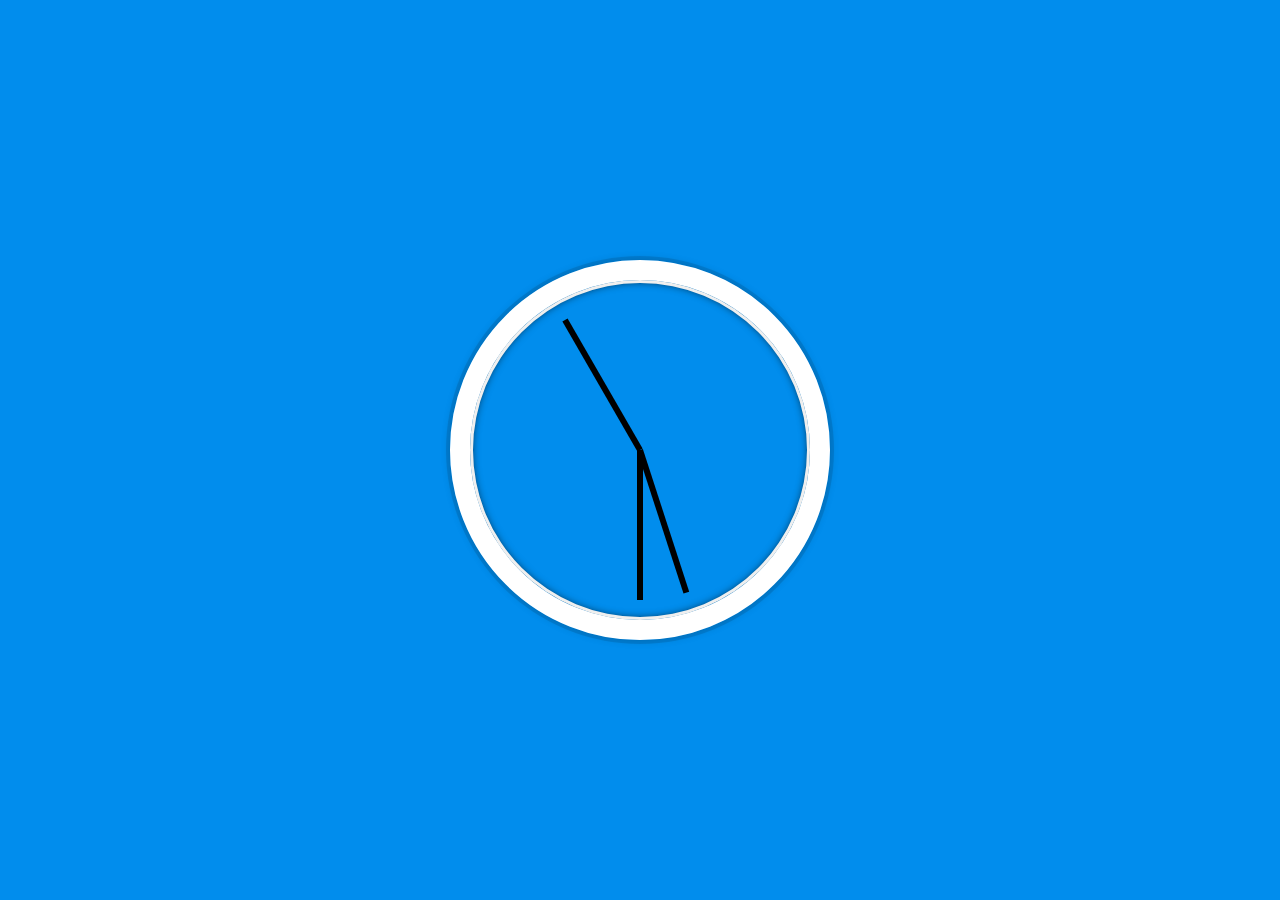
<file: 02 - JS and CSS Clock/index-AYCE.html>
<!DOCTYPE html>
<html lang="en">

<head>
    <meta charset="UTF-8">
    <title>JS + CSS Clock</title>
</head>

<body>


    <div class="clock">
        <div class="clock-face">
            <div class="hand hour-hand"></div>
            <div class="hand min-hand"></div>
            <div class="hand second-hand"></div>
        </div>
    </div>


    <style>
        html {
            background: #018DED url(http://unsplash.it/1500/1000?image=881&blur=5);
            background-size: cover;
            font-family: 'helvetica neue';
            text-align: center;
            font-size: 10px;
        }
        
        body {
            margin: 0;
            font-size: 2rem;
            display: flex;
            flex: 1;
            min-height: 100vh;
            align-items: center;
        }
        
        .clock {
            width: 30rem;
            height: 30rem;
            border: 20px solid white;
            border-radius: 50%;
            margin: 50px auto;
            position: relative;
            padding: 2rem;
            box-shadow: 0 0 0 4px rgba(0, 0, 0, 0.1), inset 0 0 0 3px #EFEFEF, inset 0 0 10px black, 0 0 10px rgba(0, 0, 0, 0.2);
        }
        
        .clock-face {
            position: relative;
            width: 100%;
            height: 100%;
            transform: translateY(-3px);
            /* account for the height of the clock hands */
        }
        
        .hand {
            width: 50%;
            height: 6px;
            background: black;
            position: absolute;
            top: 50%;
            transform-origin: 100%;
            transform: rotate(90deg);
            transition: all 0.05s;
            transition-timing-function: cubic-bezier(0.1, 2.7, 0.58, 1);
        }
    </style>

    <script>
        const secondHand = document.querySelector('.second-hand');
        const minHhand = document.querySelector('.min-hand');
        const hourHand = document.querySelector('.hour-hand');

        function setDate() {
            const now = new Date();
            const seconds = now.getSeconds();
            const mins = now.getMinutes();
            const hours = now.getHours();

            const secondsDegrees = ((seconds / 60) * 360) + 90;
            const minusDegrees = ((mins / 60) * 360) + 90;
            const hoursDegrees = ((hours / 12) * 360) + 90;

            secondHand.style.transform = 'rotate(' + secondsDegrees + 'deg)';
            minHhand.style.transform = 'rotate(' + minusDegrees + 'deg)';
            hourHand.style.transform = 'rotate(' + hoursDegrees + 'deg)';
        }

        setInterval(setDate, 1000);
    </script>
</body>

</html>
</file>
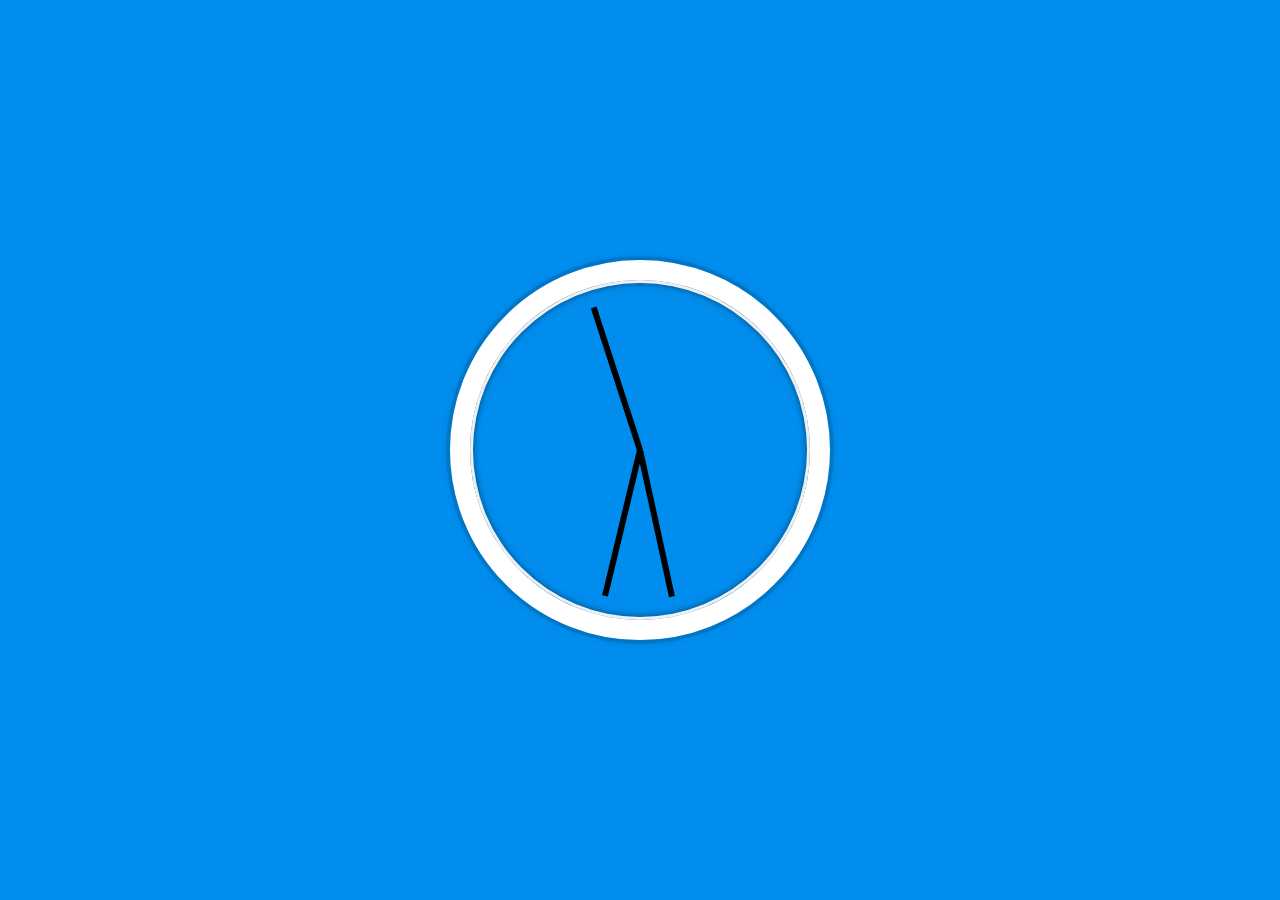
<file: 02 - JS and CSS Clock/index-FINISHED.html>
<!DOCTYPE html>
<html lang="en">
<head>
  <meta charset="UTF-8">
  <title>JS + CSS Clock</title>
</head>
<body>


    <div class="clock">
      <div class="clock-face">
        <div class="hand hour-hand"></div>
        <div class="hand min-hand"></div>
        <div class="hand second-hand"></div>
      </div>
    </div>


  <style>
    html {
      background: #018DED url(https://unsplash.it/1500/1000?image=881&blur=5);
      background-size: cover;
      font-family: 'helvetica neue';
      text-align: center;
      font-size: 10px;
    }

    body {
      margin: 0;
      font-size: 2rem;
      display: flex;
      flex: 1;
      min-height: 100vh;
      align-items: center;
    }

    .clock {
      width: 30rem;
      height: 30rem;
      border: 20px solid white;
      border-radius: 50%;
      margin: 50px auto;
      position: relative;
      padding: 2rem;
      box-shadow:
        0 0 0 4px rgba(0,0,0,0.1),
        inset 0 0 0 3px #EFEFEF,
        inset 0 0 10px black,
        0 0 10px rgba(0,0,0,0.2);
    }

    .clock-face {
      position: relative;
      width: 100%;
      height: 100%;
      transform: translateY(-3px); /* account for the height of the clock hands */
    }

    .hand {
      width: 50%;
      height: 6px;
      background: black;
      position: absolute;
      top: 50%;
      transform-origin: 100%;
      transform: rotate(90deg);
      transition: all 0.05s;
      transition-timing-function: cubic-bezier(0.1, 2.7, 0.58, 1);
    }
</style>

<script>
  const secondHand = document.querySelector('.second-hand');
  const minsHand = document.querySelector('.min-hand');
  const hourHand = document.querySelector('.hour-hand');

  function setDate() {
    const now = new Date();

    const seconds = now.getSeconds();
    const secondsDegrees = ((seconds / 60) * 360) + 90;
    secondHand.style.transform = `rotate(${secondsDegrees}deg)`;

    const mins = now.getMinutes();
    const minsDegrees = ((mins / 60) * 360) + ((seconds/60)*6) + 90;
    minsHand.style.transform = `rotate(${minsDegrees}deg)`;

    const hour = now.getHours();
    const hourDegrees = ((hour / 12) * 360) + ((mins/60)*30) + 90;
    hourHand.style.transform = `rotate(${hourDegrees}deg)`;
  }

  setInterval(setDate, 1000);

  setDate();

</script>
</body>
</html>
</file>
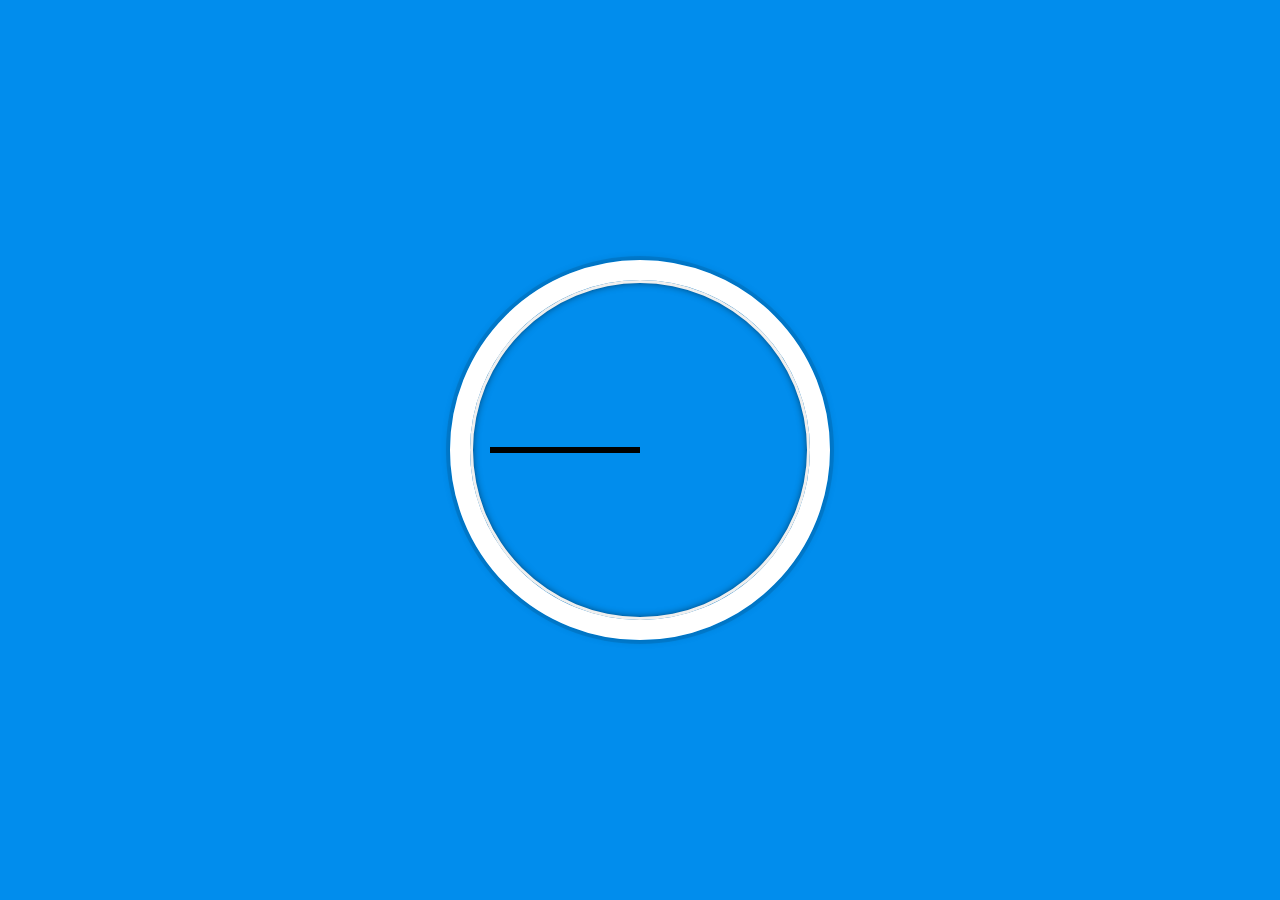
<file: 02 - JS and CSS Clock/index-START.html>
<!DOCTYPE html>
<html lang="en">
<head>
  <meta charset="UTF-8">
  <title>JS + CSS Clock</title>
</head>
<body>


    <div class="clock">
      <div class="clock-face">
        <div class="hand hour-hand"></div>
        <div class="hand min-hand"></div>
        <div class="hand second-hand"></div>
      </div>
    </div>


  <style>
    html {
      background: #018DED url(https://unsplash.it/1500/1000?image=881&blur=5);
      background-size: cover;
      font-family: 'helvetica neue';
      text-align: center;
      font-size: 10px;
    }

    body {
      margin: 0;
      font-size: 2rem;
      display: flex;
      flex: 1;
      min-height: 100vh;
      align-items: center;
    }

    .clock {
      width: 30rem;
      height: 30rem;
      border: 20px solid white;
      border-radius: 50%;
      margin: 50px auto;
      position: relative;
      padding: 2rem;
      box-shadow:
        0 0 0 4px rgba(0,0,0,0.1),
        inset 0 0 0 3px #EFEFEF,
        inset 0 0 10px black,
        0 0 10px rgba(0,0,0,0.2);
    }

    .clock-face {
      position: relative;
      width: 100%;
      height: 100%;
      transform: translateY(-3px); /* account for the height of the clock hands */
    }

    .hand {
      width: 50%;
      height: 6px;
      background: black;
      position: absolute;
      top: 50%;
    }

  </style>

  <script>


  </script>
</body>
</html>
</file>
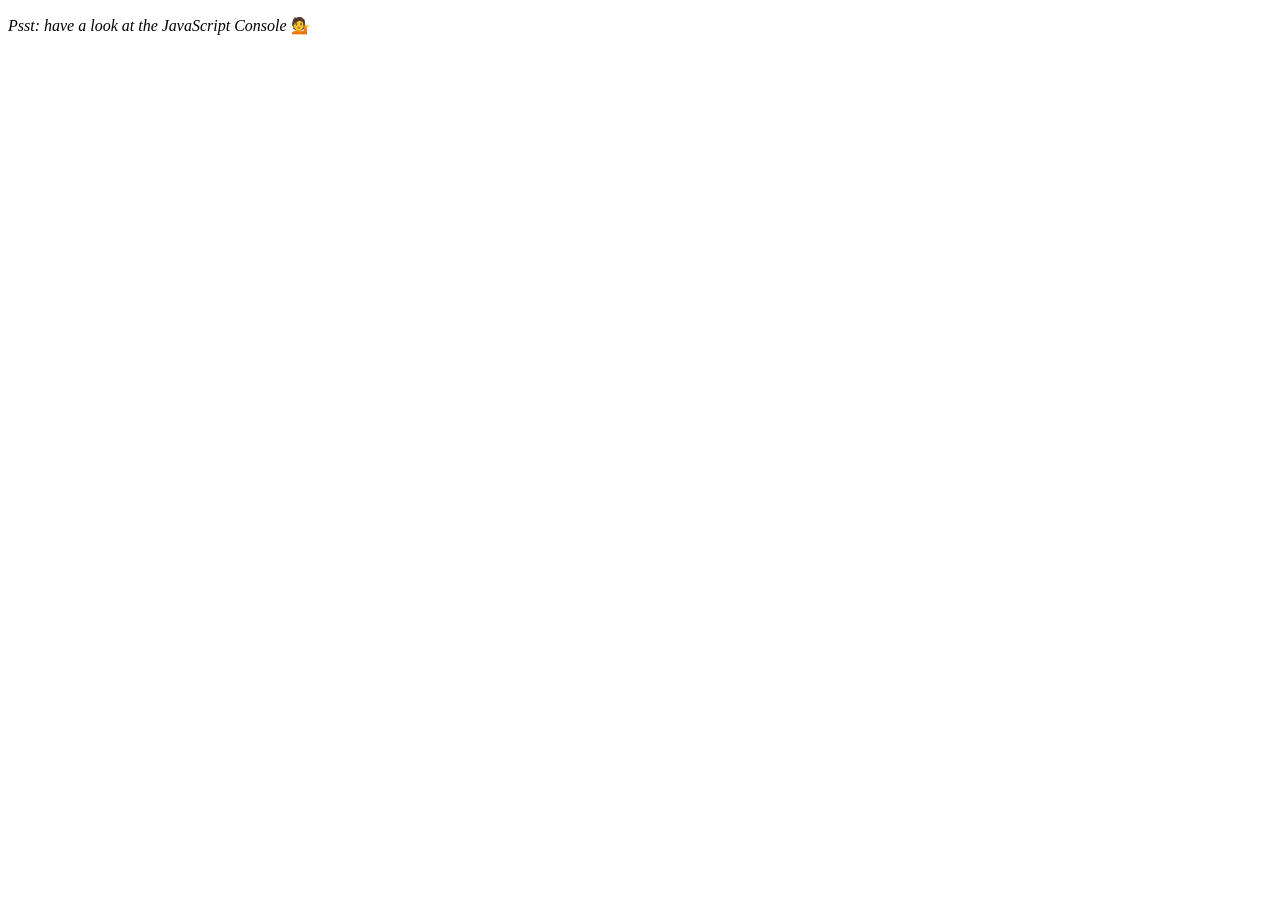
<file: 04 - Array Cardio Day 1/index-AYCE.html>
<!DOCTYPE html>
<html lang="en">

<head>
    <meta charset="UTF-8">
    <title>Array Cardio 💪</title>
</head>

<body>
    <p><em>Psst: have a look at the JavaScript Console</em> 💁</p>
    <script>
        // Get your shorts on - this is an array workout!
        // ## Array Cardio Day 1

        // Some data we can work with

        const inventors = [{
            first: 'Albert',
            last: 'Einstein',
            year: 1879,
            passed: 1955
        }, {
            first: 'Isaac',
            last: 'Newton',
            year: 1643,
            passed: 1727
        }, {
            first: 'Galileo',
            last: 'Galilei',
            year: 1564,
            passed: 1642
        }, {
            first: 'Marie',
            last: 'Curie',
            year: 1867,
            passed: 1934
        }, {
            first: 'Johannes',
            last: 'Kepler',
            year: 1571,
            passed: 1630
        }, {
            first: 'Nicolaus',
            last: 'Copernicus',
            year: 1473,
            passed: 1543
        }, {
            first: 'Max',
            last: 'Planck',
            year: 1858,
            passed: 1947
        }, {
            first: 'Katherine',
            last: 'Blodgett',
            year: 1898,
            passed: 1979
        }, {
            first: 'Ada',
            last: 'Lovelace',
            year: 1815,
            passed: 1852
        }, {
            first: 'Sarah E.',
            last: 'Goode',
            year: 1855,
            passed: 1905
        }, {
            first: 'Lise',
            last: 'Meitner',
            year: 1878,
            passed: 1968
        }, {
            first: 'Hanna',
            last: 'Hammarström',
            year: 1829,
            passed: 1909
        }];

        const people = ['Beck, Glenn', 'Becker, Carl', 'Beckett, Samuel', 'Beddoes, Mick', 'Beecher, Henry', 'Beethoven, Ludwig', 'Begin, Menachem', 'Belloc, Hilaire', 'Bellow, Saul', 'Benchley, Robert', 'Benenson, Peter', 'Ben-Gurion, David', 'Benjamin, Walter', 'Benn, Tony', 'Bennington, Chester', 'Benson, Leana', 'Bent, Silas', 'Bentsen, Lloyd', 'Berger, Ric', 'Bergman, Ingmar', 'Berio, Luciano', 'Berle, Milton', 'Berlin, Irving', 'Berne, Eric', 'Bernhard, Sandra', 'Berra, Yogi', 'Berry, Halle', 'Berry, Wendell', 'Bethea, Erin', 'Bevan, Aneurin', 'Bevel, Ken', 'Biden, Joseph', 'Bierce, Ambrose', 'Biko, Steve', 'Billings, Josh', 'Biondo, Frank', 'Birrell, Augustine', 'Black, Elk', 'Blair, Robert', 'Blair, Tony', 'Blake, William'];

        // Array.prototype.filter()
        // 1. Filter the list of inventors for those who were born in the 1500's
        const fifteen = inventors.filter(inventor => inventor.year >= 1500 && inventor.year < 1600);
        console.table(fifteen);

        // Array.prototype.map()
        // 2. Give us an array of the inventors' first and last names
        const fullNames = inventors.map(inventor => inventor.first + ' ' + inventor.last);
        console.log(fullNames);

        // Array.prototype.sort()
        // 3. Sort the inventors by birthdate, oldest to youngest
        const ordered = inventors.sort((a, b) => a.year > b.year ? 1 : -1);
        console.table(ordered);

        // Array.prototype.reduce()
        // 4. How many years did all the inventors live?
        const totalYears = inventors.reduce((total, inventor) => {
            return total + (inventor.passed - inventor.year);
        }, 0)
        console.log(totalYears);

        // 5. Sort the inventors by years lived
        const oldest = inventors.sort((a, b) => (a.passed - a.year) > (b.passed - b.year) ? -1 : 1);
        console.table(oldest);

        // 6. create a list of Boulevards in Paris that contain 'de' anywhere in the name
        // https://en.wikipedia.org/wiki/Category:Boulevards_in_Paris

        /*         const category = document.querySelector('.mw-category');
                const links = Array.from(category.querySelectorAll('a'));
                const de = links
                    .map(link => link.textContent)
                    .filter(text => text.includes('de')); */

        // 7. sort Exercise
        // Sort the people alphabetically by last name
        const alpha = people.sort((a, b) => a.split(', ')[0] > b.split(', ')[0] ? 1 : -1);
        console.log(alpha);

        // 8. Reduce Exercise
        // Sum up the instances of each of these
        const data = ['car', 'car', 'truck', 'truck', 'bike', 'walk', 'car', 'van', 'bike', 'walk', 'car', 'van', 'car', 'truck'];

        const transportation = data.reduce(function(obj, item) {
            if (!obj[item]) {
                obj[item] = 0;
            }
            obj[item]++;
            return obj;
        }, {})
        console.log(transportation);
    </script>
</body>

</html>
</file>
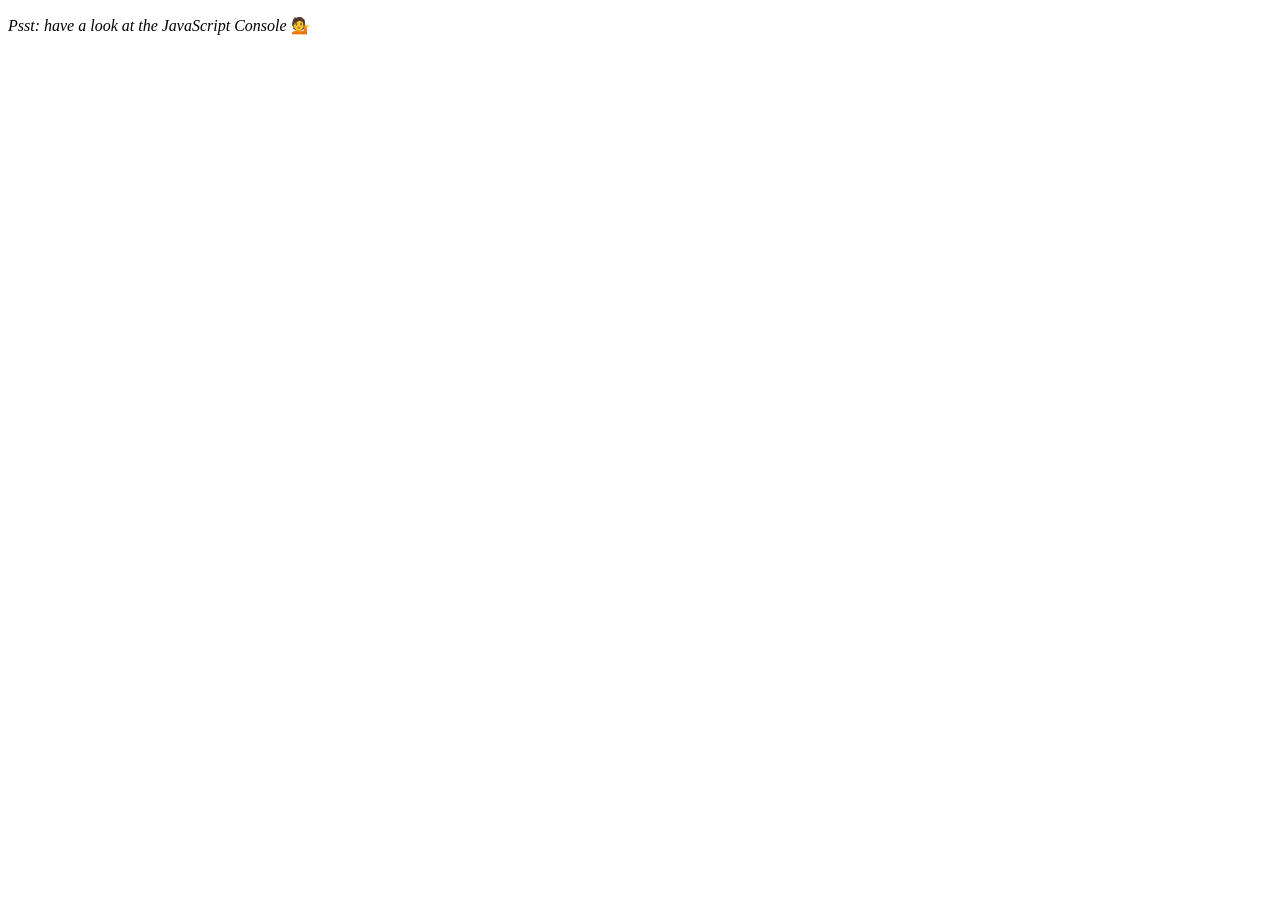
<file: 04 - Array Cardio Day 1/index-FINISHED.html>
<!DOCTYPE html>
<html lang="en">
<head>
  <meta charset="UTF-8">
  <title>Array Cardio 💪</title>
</head>
<body>
  <p><em>Psst: have a look at the JavaScript Console</em> 💁</p>
  <script>
    // Get your shorts on - this is an array workout!
    // ## Array Cardio Day 1

    // Some data we can work with

    const inventors = [
      { first: 'Albert', last: 'Einstein', year: 1879, passed: 1955 },
      { first: 'Isaac', last: 'Newton', year: 1643, passed: 1727 },
      { first: 'Galileo', last: 'Galilei', year: 1564, passed: 1642 },
      { first: 'Marie', last: 'Curie', year: 1867, passed: 1934 },
      { first: 'Johannes', last: 'Kepler', year: 1571, passed: 1630 },
      { first: 'Nicolaus', last: 'Copernicus', year: 1473, passed: 1543 },
      { first: 'Max', last: 'Planck', year: 1858, passed: 1947 },
      { first: 'Katherine', last: 'Blodgett', year: 1898, passed: 1979 },
      { first: 'Ada', last: 'Lovelace', year: 1815, passed: 1852 },
      { first: 'Sarah E.', last: 'Goode', year: 1855, passed: 1905 },
      { first: 'Lise', last: 'Meitner', year: 1878, passed: 1968 },
      { first: 'Hanna', last: 'Hammarström', year: 1829, passed: 1909 }
    ];

    const people = [
      'Bernhard, Sandra', 'Bethea, Erin', 'Becker, Carl', 'Bentsen, Lloyd', 'Beckett, Samuel', 'Blake, William', 'Berger, Ric', 'Beddoes, Mick', 'Beethoven, Ludwig',
      'Belloc, Hilaire', 'Begin, Menachem', 'Bellow, Saul', 'Benchley, Robert', 'Blair, Robert', 'Benenson, Peter', 'Benjamin, Walter', 'Berlin, Irving',
      'Benn, Tony', 'Benson, Leana', 'Bent, Silas', 'Berle, Milton', 'Berry, Halle', 'Biko, Steve', 'Beck, Glenn', 'Bergman, Ingmar', 'Black, Elk', 'Berio, Luciano',
      'Berne, Eric', 'Berra, Yogi', 'Berry, Wendell', 'Bevan, Aneurin', 'Ben-Gurion, David', 'Bevel, Ken', 'Biden, Joseph', 'Bennington, Chester', 'Bierce, Ambrose',
      'Billings, Josh', 'Birrell, Augustine', 'Blair, Tony', 'Beecher, Henry', 'Biondo, Frank'
    ];
    
    // Array.prototype.filter()
    // 1. Filter the list of inventors for those who were born in the 1500's
    const fifteen = inventors.filter(inventor => (inventor.year >= 1500 && inventor.year < 1600));

    console.table(fifteen);

    // Array.prototype.map()
    // 2. Give us an array of the inventor first and last names
    const fullNames = inventors.map(inventor => `${inventor.first} ${inventor.last}`);
    console.log(fullNames);

    // Array.prototype.sort()
    // 3. Sort the inventors by birthdate, oldest to youngest
    // const ordered = inventors.sort(function(a, b) {
    //   if(a.year > b.year) {
    //     return 1;
    //   } else {
    //     return -1;
    //   }
    // });

    const ordered = inventors.sort((a, b) => a.year > b.year ? 1 : -1);
    console.table(ordered);

    // Array.prototype.reduce()
    // 4. How many years did all the inventors live?
    const totalYears = inventors.reduce((total, inventor) => {
      return total + (inventor.passed - inventor.year);
    }, 0);

    console.log(totalYears);

    // 5. Sort the inventors by years lived
    const oldest = inventors.sort(function(a, b) {
      const lastInventor = a.passed - a.year;
      const nextInventor = b.passed - b.year;
      return lastInventor > nextInventor ? -1 : 1;
    });
    console.table(oldest);

    // 6. create a list of Boulevards in Paris that contain 'de' anywhere in the name
    // https://en.wikipedia.org/wiki/Category:Boulevards_in_Paris

    // const category = document.querySelector('.mw-category');
    // const links = Array.from(category.querySelectorAll('a'));
    // const de = links
    //             .map(link => link.textContent)
    //             .filter(streetName => streetName.includes('de'));

    // 7. sort Exercise
    // Sort the people alphabetically by last name
    const alpha = people.sort((lastOne, nextOne) => {
      const [aLast, aFirst] = lastOne.split(', ');
      const [bLast, bFirst] = nextOne.split(', ');
      return aLast > bLast ? 1 : -1;
    });
    console.log(alpha);

    // 8. Reduce Exercise
    // Sum up the instances of each of these
    const data = ['car', 'car', 'truck', 'truck', 'bike', 'walk', 'car', 'van', 'bike', 'walk', 'car', 'van', 'car', 'truck', 'pogostick'];

    const transportation = data.reduce(function(obj, item) {
      if (!obj[item]) {
        obj[item] = 0;
      }
      obj[item]++;
      return obj;
    }, {});

    console.log(transportation);

  </script>
</body>
</html>
</file>
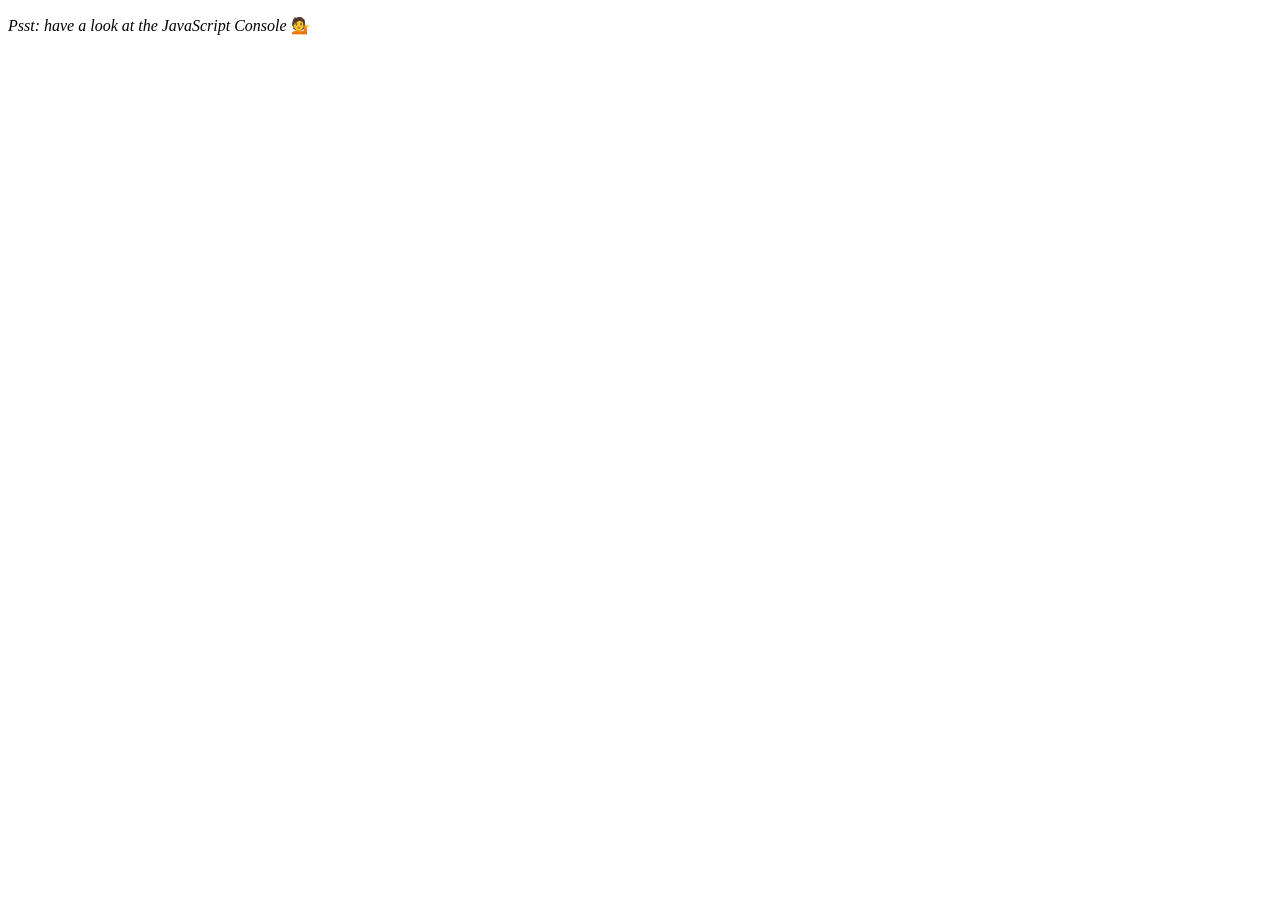
<file: 04 - Array Cardio Day 1/index-START.html>
<!DOCTYPE html>
<html lang="en">
<head>
  <meta charset="UTF-8">
  <title>Array Cardio 💪</title>
</head>
<body>
  <p><em>Psst: have a look at the JavaScript Console</em> 💁</p>
  <script>
    // Get your shorts on - this is an array workout!
    // ## Array Cardio Day 1

    // Some data we can work with

    const inventors = [
      { first: 'Albert', last: 'Einstein', year: 1879, passed: 1955 },
      { first: 'Isaac', last: 'Newton', year: 1643, passed: 1727 },
      { first: 'Galileo', last: 'Galilei', year: 1564, passed: 1642 },
      { first: 'Marie', last: 'Curie', year: 1867, passed: 1934 },
      { first: 'Johannes', last: 'Kepler', year: 1571, passed: 1630 },
      { first: 'Nicolaus', last: 'Copernicus', year: 1473, passed: 1543 },
      { first: 'Max', last: 'Planck', year: 1858, passed: 1947 },
      { first: 'Katherine', last: 'Blodgett', year: 1898, passed: 1979 },
      { first: 'Ada', last: 'Lovelace', year: 1815, passed: 1852 },
      { first: 'Sarah E.', last: 'Goode', year: 1855, passed: 1905 },
      { first: 'Lise', last: 'Meitner', year: 1878, passed: 1968 },
      { first: 'Hanna', last: 'Hammarström', year: 1829, passed: 1909 }
    ];

    const people = [
      'Bernhard, Sandra', 'Bethea, Erin', 'Becker, Carl', 'Bentsen, Lloyd', 'Beckett, Samuel', 'Blake, William', 'Berger, Ric', 'Beddoes, Mick', 'Beethoven, Ludwig',
      'Belloc, Hilaire', 'Begin, Menachem', 'Bellow, Saul', 'Benchley, Robert', 'Blair, Robert', 'Benenson, Peter', 'Benjamin, Walter', 'Berlin, Irving',
      'Benn, Tony', 'Benson, Leana', 'Bent, Silas', 'Berle, Milton', 'Berry, Halle', 'Biko, Steve', 'Beck, Glenn', 'Bergman, Ingmar', 'Black, Elk', 'Berio, Luciano',
      'Berne, Eric', 'Berra, Yogi', 'Berry, Wendell', 'Bevan, Aneurin', 'Ben-Gurion, David', 'Bevel, Ken', 'Biden, Joseph', 'Bennington, Chester', 'Bierce, Ambrose',
      'Billings, Josh', 'Birrell, Augustine', 'Blair, Tony', 'Beecher, Henry', 'Biondo, Frank'
    ];
    
    // Array.prototype.filter()
    // 1. Filter the list of inventors for those who were born in the 1500's

    // Array.prototype.map()
    // 2. Give us an array of the inventors first and last names

    // Array.prototype.sort()
    // 3. Sort the inventors by birthdate, oldest to youngest

    // Array.prototype.reduce()
    // 4. How many years did all the inventors live all together?

    // 5. Sort the inventors by years lived

    // 6. create a list of Boulevards in Paris that contain 'de' anywhere in the name
    // https://en.wikipedia.org/wiki/Category:Boulevards_in_Paris


    // 7. sort Exercise
    // Sort the people alphabetically by last name

    // 8. Reduce Exercise
    // Sum up the instances of each of these
    const data = ['car', 'car', 'truck', 'truck', 'bike', 'walk', 'car', 'van', 'bike', 'walk', 'car', 'van', 'car', 'truck' ];

  </script>
</body>
</html>
</file>
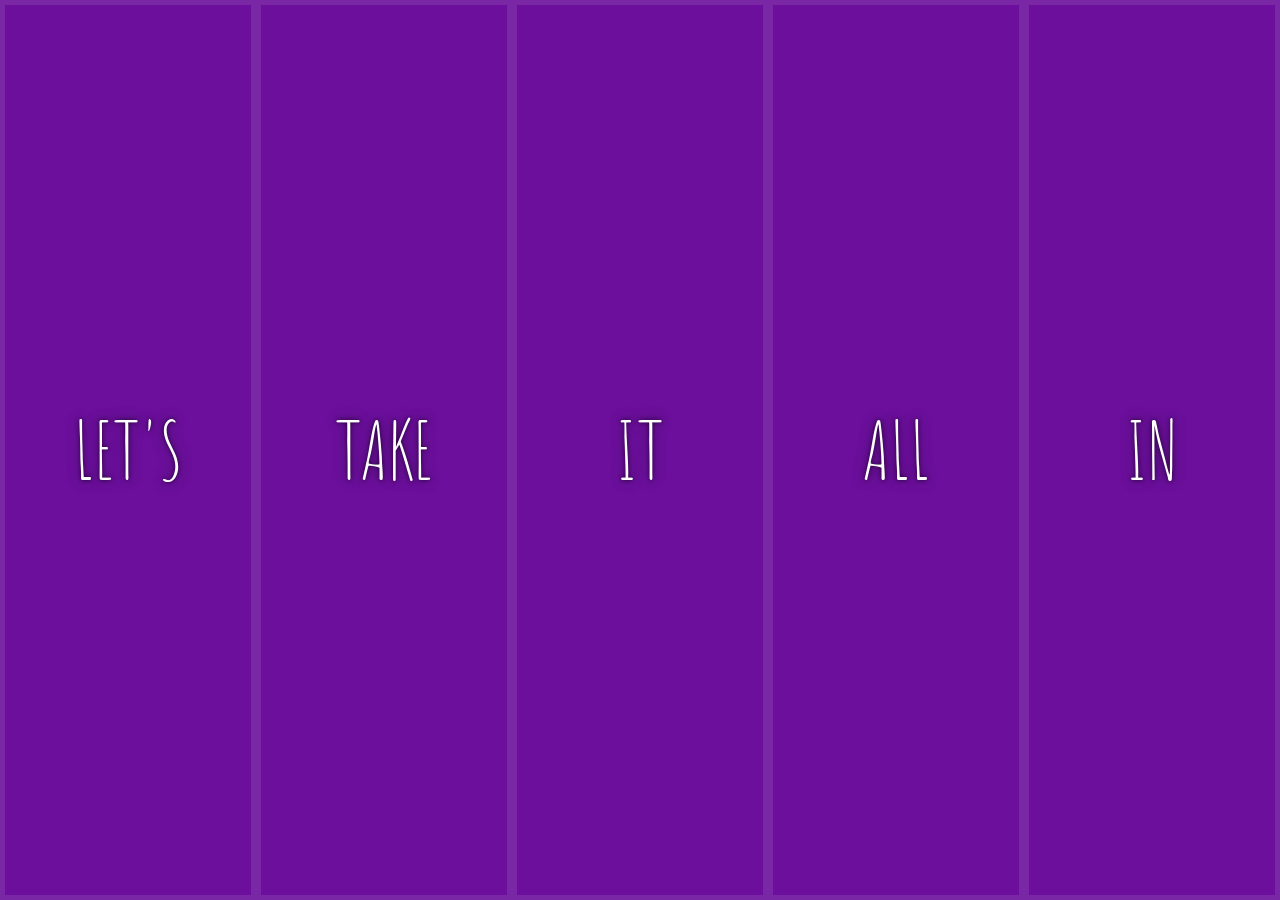
<file: 05 - Flex Panel Gallery/index-AYCE.html>
<!DOCTYPE html>
<html lang="en">

<head>
    <meta charset="UTF-8">
    <title>Flex Panels 💪</title>
    <link href='https://fonts.googleapis.com/css?family=Amatic+SC' rel='stylesheet' type='text/css'>
</head>

<body>
    <style>
        html {
            box-sizing: border-box;
            background: #ffc600;
            font-family: 'helvetica neue';
            font-size: 20px;
            font-weight: 200;
        }
        
        body {
            margin: 0;
        }
        
        *,
        *:before,
        *:after {
            box-sizing: inherit;
        }
        
        .panels {
            min-height: 100vh;
            overflow: hidden;
            display: flex;
        }
        
        .panel {
            background: #6B0F9C;
            box-shadow: inset 0 0 0 5px rgba(255, 255, 255, 0.1);
            color: white;
            text-align: center;
            align-items: center;
            /* Safari transitionend event.propertyName === flex */
            /* Chrome + FF transitionend event.propertyName === flex-grow */
            transition: font-size 0.7s cubic-bezier(0.61, -0.19, 0.7, -0.11), flex 0.7s cubic-bezier(0.61, -0.19, 0.7, -0.11), background 0.2s;
            font-size: 20px;
            background-size: cover;
            background-position: center;
            flex: 1;
            display: flex;
            justify-content: center;
            flex-direction: column;
        }
        
        .panel1 {
            background-image: url(https://source.unsplash.com/gYl-UtwNg_I/1500x1500);
        }
        
        .panel2 {
            background-image: url(https://source.unsplash.com/rFKUFzjPYiQ/1500x1500);
        }
        
        .panel3 {
            background-image: url(https://images.unsplash.com/photo-1465188162913-8fb5709d6d57?ixlib=rb-0.3.5&q=80&fm=jpg&crop=faces&cs=tinysrgb&w=1500&h=1500&fit=crop&s=967e8a713a4e395260793fc8c802901d);
        }
        
        .panel4 {
            background-image: url(https://source.unsplash.com/ITjiVXcwVng/1500x1500);
        }
        
        .panel5 {
            background-image: url(https://source.unsplash.com/3MNzGlQM7qs/1500x1500);
        }
        /* Flex Items */
        
        .panel>* {
            margin: 0;
            width: 100%;
            transition: transform 0.5s;
            flex-grow: 1;
            flex-shrink: 0;
            flex-basis: auto;
            justify-content: center;
            align-items: center;
            display: flex;
        }
        
        .panel>*:first-child {
            transform: translateY(-100%);
        }
        
        .panel.open-active>*:first-child {
            transform: translateY(0);
        }
        
        .panel>*:last-child {
            transform: translateY(100%);
        }
        
        .panel.open-active>*:last-child {
            transform: translateY(0);
        }
        
        .panel p {
            text-transform: uppercase;
            font-family: 'Amatic SC', cursive;
            text-shadow: 0 0 4px rgba(0, 0, 0, 0.72), 0 0 14px rgba(0, 0, 0, 0.45);
            font-size: 2em;
        }
        
        .panel p:nth-child(2) {
            font-size: 4em;
        }
        
        .panel.open {
            flex: 5;
            font-size: 40px;
        }
    </style>


    <div class="panels">
        <div class="panel panel1">
            <p>Hey</p>
            <p>Let's</p>
            <p>Dance</p>
        </div>
        <div class="panel panel2">
            <p>Give</p>
            <p>Take</p>
            <p>Receive</p>
        </div>
        <div class="panel panel3">
            <p>Experience</p>
            <p>It</p>
            <p>Today</p>
        </div>
        <div class="panel panel4">
            <p>Give</p>
            <p>All</p>
            <p>You can</p>
        </div>
        <div class="panel panel5">
            <p>Life</p>
            <p>In</p>
            <p>Motion</p>
        </div>
    </div>

    <script>
        const panels = document.querySelectorAll('.panel');

        function toggleOpen() {
            this.classList.toggle('open');
        }

        function toggleActive(e) {
            if (e.propertyName === 'flex-grow') {
                this.classList.toggle('open-active');
            }
        }

        panels.forEach(panel => panel.addEventListener('click', toggleOpen));
        panels.forEach(panel => panel.addEventListener('transitionend', toggleActive));
    </script>



</body>

</html>
</file>
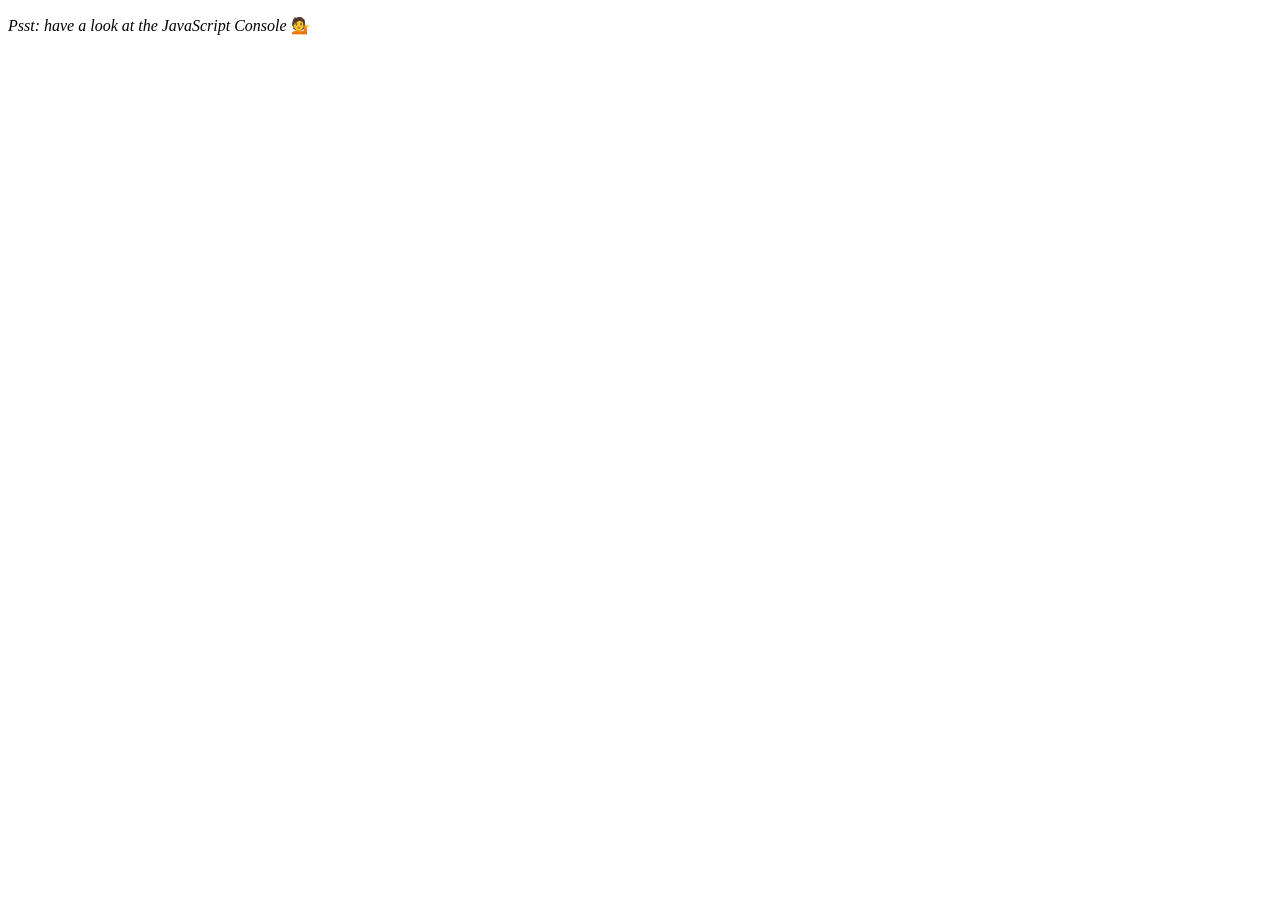
<file: 07 - Array Cardio Day 2/index-AYCE.html>
<!DOCTYPE html>
<html lang="en">

<head>
    <meta charset="UTF-8">
    <title>Array Cardio 💪💪</title>
</head>

<body>
    <p><em>Psst: have a look at the JavaScript Console</em> 💁</p>
    <script>
        // ## Array Cardio Day 2

        const people = [{
            name: 'Wes',
            year: 1988
        }, {
            name: 'Kait',
            year: 1986
        }, {
            name: 'Irv',
            year: 1970
        }, {
            name: 'Lux',
            year: 2015
        }];

        const comments = [{
            text: 'Love this!',
            id: 523423
        }, {
            text: 'Super good',
            id: 823423
        }, {
            text: 'You are the best',
            id: 2039842
        }, {
            text: 'Ramen is my fav food ever',
            id: 123523
        }, {
            text: 'Nice Nice Nice!',
            id: 542328
        }];

        /// Some and Every Checks
        // Array.prototype.some() // is at least one person 19?
        const isAdult = people.some(person => ((new Date()).getFullYear()) - person.year >= 19);
        console.log({
            isAdult
        });

        // Array.prototype.every() // is everyone 19?
        const allAdults = people.every(person => ((new Date()).getFullYear()) - person.year >= 19);
        console.log({
            allAdults
        });

        // Array.prototype.find()
        // Find is like filter, but instead returns just the one you are looking for
        // find the comment with the ID of 823423
        const comment = comments.find(comment => comment.id === 823423);
        console.log(comment);

        console.log(comments)
            // Array.prototype.findIndex()
            // Find the comment with this ID
            // delete the comment with the ID of 823423
        const index = comments.findIndex(comment => comment.id === 823423);

        // comments.splice(index, 1);
        const newComments = [
            ...comments.slice(0, index),
            ...comments.slice(index + 1)
        ];
        console.log(newComments)

        let ranges = [
            [0, 10],
            [15, 20]
        ]
        const result = ranges.flatMap(items => {
            let result = [];
            for (let i = items[0]; i <= items[1]; i++) {
                result.push(i);
            }
            return result;
        });
    </script>
</body>

</html>
</file>
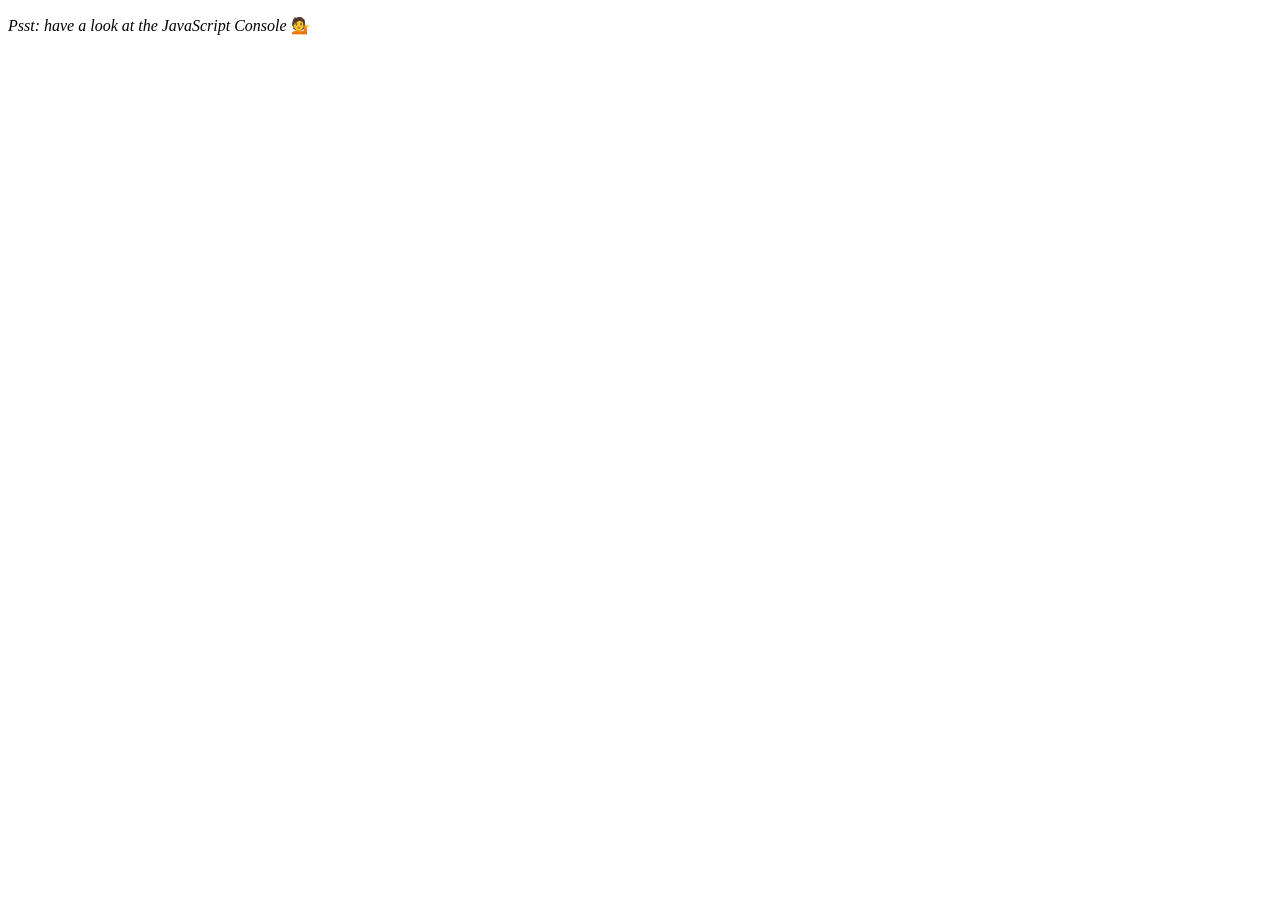
<file: 07 - Array Cardio Day 2/index-START.html>
<!DOCTYPE html>
<html lang="en">

<head>
    <meta charset="UTF-8">
    <title>Array Cardio 💪💪</title>
</head>

<body>
    <p><em>Psst: have a look at the JavaScript Console</em> 💁</p>
    <script>
        // ## Array Cardio Day 2

        const people = [{
            name: 'Wes',
            year: 1988
        }, {
            name: 'Kait',
            year: 1986
        }, {
            name: 'Irv',
            year: 1970
        }, {
            name: 'Lux',
            year: 2015
        }];

        const comments = [{
            text: 'Love this!',
            id: 523423
        }, {
            text: 'Super good',
            id: 823423
        }, {
            text: 'You are the best',
            id: 2039842
        }, {
            text: 'Ramen is my fav food ever',
            id: 123523
        }, {
            text: 'Nice Nice Nice!',
            id: 542328
        }];

        /// Some and Every Checks
        // Array.prototype.some() // is at least one person 19?
        const isAdult = people.some(person => ((new Date()).getFullYear()) - person.year >= 19);
        console.log({
            isAdult
        });

        // Array.prototype.every() // is everyone 19?
        const allAdults = people.every(person => ((new Date()).getFullYear()) - person.year >= 19);
        console.log({
            allAdults
        });

        // Array.prototype.find()
        // Find is like filter, but instead returns just the one you are looking for
        // find the comment with the ID of 823423
        const comment = comments.find(comment => comment.id === 823423);
        console.log(comment);

        console.log(comments)
            // Array.prototype.findIndex()
            // Find the comment with this ID
            // delete the comment with the ID of 823423
        const index = comments.findIndex(comment => comment.id === 823423);

        // comments.splice(index, 1);
        const newComments = [
            ...comments.slice(0, index),
            ...comments.slice(index + 1)
        ];
        console.log(newComments)
    </script>
</body>

</html>
</file>
